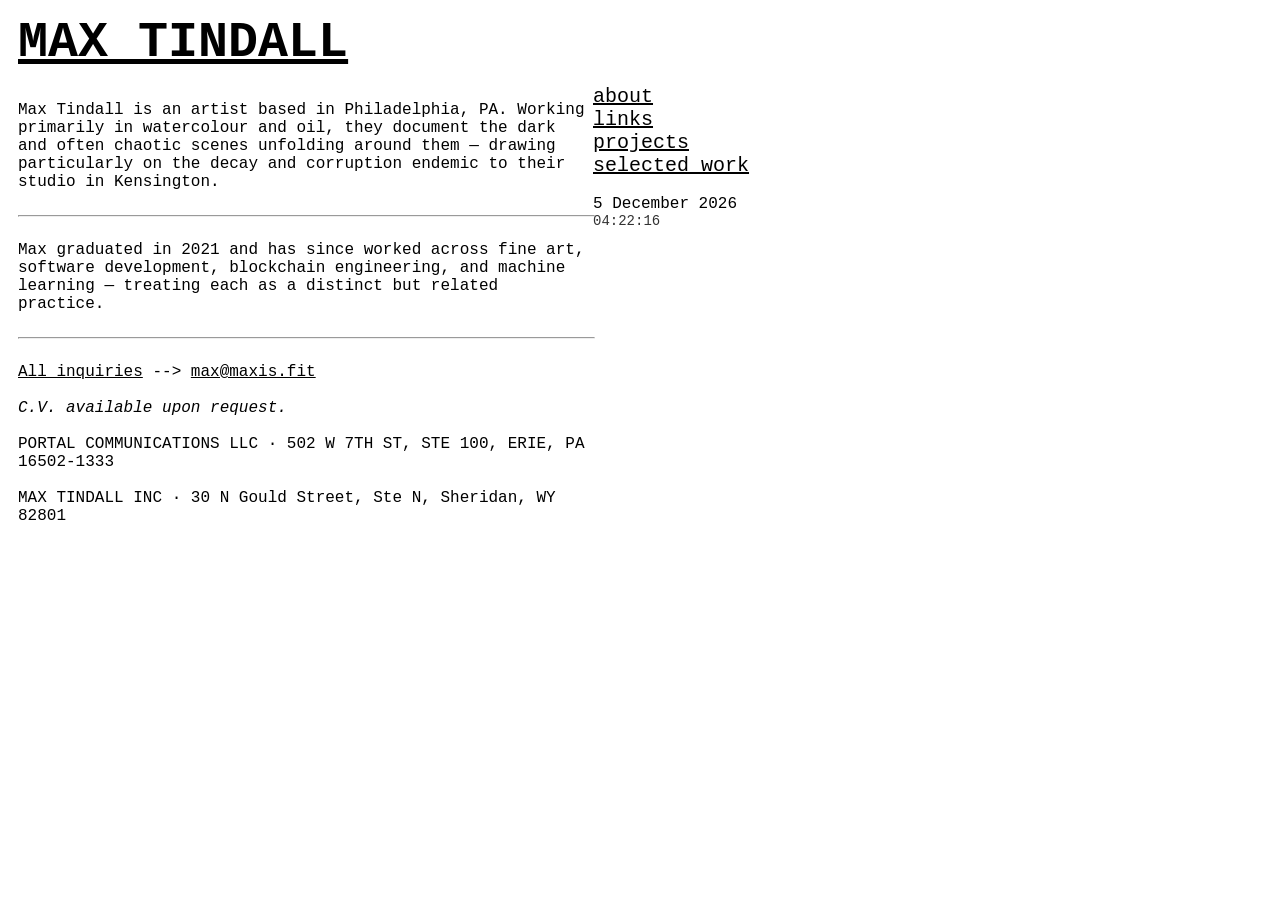
<file: about.html>
<!DOCTYPE html>
<html>
<head>
  <!---THIS SITE WAS CREATED BY MAX TINDALL & ALL WORK IS MY OWN;
  I do however use a wide variety of opensource software in my work,
  which can be found by digging about some of my code.
  If you see this notice, and take issue with something
  you see, contact me at: max@maxis.fit --->
  <title>Max Tindall</title>
  <meta charset="UTF-8">
<style>
/* GLOBAL FONT */
* {
  font-family: "Courier New", monospace;
}
/* CURSOR */
html, body, a {
  cursor: crosshair;
}
/* LINKS */
a:link, a:visited, a:active {
  color: black;
  text-decoration: underline;
  transition: color 0.2s ease 0.05s;
}
a:hover {
  color: hotpink;
  text-decoration: none;
}
/* BODY */
body {
  margin: 0;
  padding-left: 18px;
  padding-top: 14px;
  color: black;
}
/* CONTAINER */
#container {
  width: 750px;
}
/* TITLE */
h1 {
  font-size: 50px;
  margin: 0;
  padding-bottom: 14px;
  text-decoration: underline;
}
/* LEFT */
#portrait {
  float: left;
  width: 575px;
  height: auto;
  display: flex;
  align-items: flex-start;
  justify-content: center;
  flex-direction: column;
}
/* MENU */
#menu {
  font-size: 20px;
  float: right;
  width: 175px;
}
/* DATE + TIME (MATCHED SYSTEM) */
#dateOnly {
  margin-top: 18px;
  font-size: 16px;
}
#timeOnly {
  margin-top: 0px;
  font-size: 14px;
  opacity: 0.8;
}
/* CLEAR */
.clear {
  clear: both;
}
/* HARD MODE */
body.surprise {
  background: black;
  color: white;
  filter: invert(1) contrast(1.2);
  animation: jitter 0.12s infinite;
}
.follow-mode .follow-target {
  position: fixed;
  transform: translate(-50%, -50%);
  z-index: 9999;
  pointer-events: none;
}
.ghost {
  position: fixed;
  opacity: 0.15;
  pointer-events: none;
  transform: translate(-50%, -50%);
  z-index: 9998;
  filter: blur(2px);
  border-radius: 50%;
}
body.surprise #container {
  animation: breathe 4s infinite ease-in-out;
}
@keyframes breathe {
  0% { transform: scale(1); }
  50% { transform: scale(1.015); }
  100% { transform: scale(1); }
}
@keyframes jitter {
  0% { transform: translate(0,0); }
  50% { transform: translate(-2px,2px); }
  100% { transform: translate(0,0); }
}
</style>
  <meta name="viewport" content="width=device-width, initial-scale=1">
  <link rel="stylesheet" href="mobile.css?v=2">
</head>
<body>
<div id="container">
  <h1>
    <a href="index.html">MAX TINDALL</a>
  </h1>
  <div id="portrait">

    <p>Max Tindall is an artist based in Philadelphia, PA. Working primarily in watercolour and oil, they document the dark and often chaotic scenes unfolding around them — drawing particularly on the decay and corruption endemic to their studio in Kensington.</p>

    <hr style="width:100%">

    <!-- <p>Alongside their studio practice, Max builds software. They are the founder of Portal Communications LLC, a verified private communications company developing cryptographic identity infrastructure for high-trust professional environments.</p> -->

    <p>Max graduated in 2021 and has since worked across fine art, software development, blockchain engineering, and machine learning — treating each as a distinct but related practice.</p>

    <hr style="width:100%">

    <p>
      <u>All inquiries</u> --> <a href="mailto:max@maxis.fit">max@maxis.fit</a><br><br>
      <i>C.V. available upon request.</i><br><br>
      PORTAL COMMUNICATIONS LLC · 502 W 7TH ST, STE 100, ERIE, PA 16502-1333 <br><br>  MAX TINDALL INC · 30 N Gould Street, Ste N, Sheridan, WY 82801<br>
    
    </p>

  </div>
  <div id="menu">
    <a href="about.html">about</a><br/>
    <a href="links.html">links</a><br/>
    <a href="projects.html">projects</a>
    <a href="selected_work.html">selected work</a><br/>
    <!--<a href="#" onclick="toggleSurprise(); return false;">hard mode</a>-->
    <div id="dateOnly">
      <span id="dateText"></span>
    </div>
    <div id="timeOnly">
      <span id="timeText"></span>
    </div>
  </div>
  <div class="clear"></div>
</div>
<script>
/* DATE + TIME */
function getFormattedDate() {
  const d = new Date();
  return d.toLocaleDateString('en-GB', {
    day: 'numeric',
    month: 'long',
    year: 'numeric'
  });
}
function updateDate() {
  document.getElementById("dateText").textContent = getFormattedDate();
}
function updateTime() {
  const d = new Date();
  document.getElementById("timeText").textContent =
    d.toLocaleTimeString('en-GB', { hour12: false });
}
updateDate();
updateTime();
setInterval(updateTime, 1000);
(function scheduleMidnightUpdate(){
  const now = new Date();
  const next = new Date();
  next.setHours(24, 0, 0, 0);
  setTimeout(() => {
    updateDate();
    scheduleMidnightUpdate();
  }, next - now);
})();
/* HARD MODE (kept but unused) */
let followMode = false;
let ghosts = [];
let chaos = 0;
const followImg = document.createElement("img");
followImg.classList.add("follow-target");
followImg.style.width = "575px";
followImg.style.height = "575px";
followImg.style.borderRadius = "50%";
followImg.style.display = "none";
document.body.appendChild(followImg);
/* Cmd+S (Ctrl+S elsewhere) toggles surprise mode. preventDefault stops the
   browser's Save Page dialog. Ignored while typing in a field. */
document.addEventListener("keydown", (e) => {
  if ((e.metaKey || e.ctrlKey) && (e.key === "s" || e.key === "S")) {
    const t = e.target;
    if (t && (t.tagName === "INPUT" || t.tagName === "TEXTAREA" || t.isContentEditable)) return;
    e.preventDefault();
    toggleSurprise();
  }
});

function toggleSurprise() {
  if (!followImg.src) followImg.src = "circular_image.png"; // load on demand
  followMode = !followMode;
  document.body.classList.toggle("surprise");
  document.body.classList.toggle("follow-mode");
  followImg.style.display = followMode ? "block" : "none";
  if (!followMode) {
    ghosts.forEach(g => g.remove());
    ghosts = [];
    chaos = 0;
    document.body.style.transform = "";
  }
}
let mouseX = 0;
let mouseY = 0;
document.addEventListener("mousemove", (e) => {
  mouseX = e.clientX;
  mouseY = e.clientY;
});
function animateChaos() {
  if (followMode) {
    followImg.style.left = mouseX + "px";
    followImg.style.top = mouseY + "px";
    if (Math.random() < 0.2) {
      const ghost = followImg.cloneNode(true);
      ghost.classList.add("ghost");
      ghost.style.left = mouseX + "px";
      ghost.style.top = mouseY + "px";
      document.body.appendChild(ghost);
      setTimeout(() => ghost.remove(), 800);
    }
    chaos += 0.002;
    document.body.style.transform =
      `rotate(${Math.sin(chaos) * 0.5}deg)`;
  }
  requestAnimationFrame(animateChaos);
}
animateChaos();
</script>
</body>
</html>
</file>
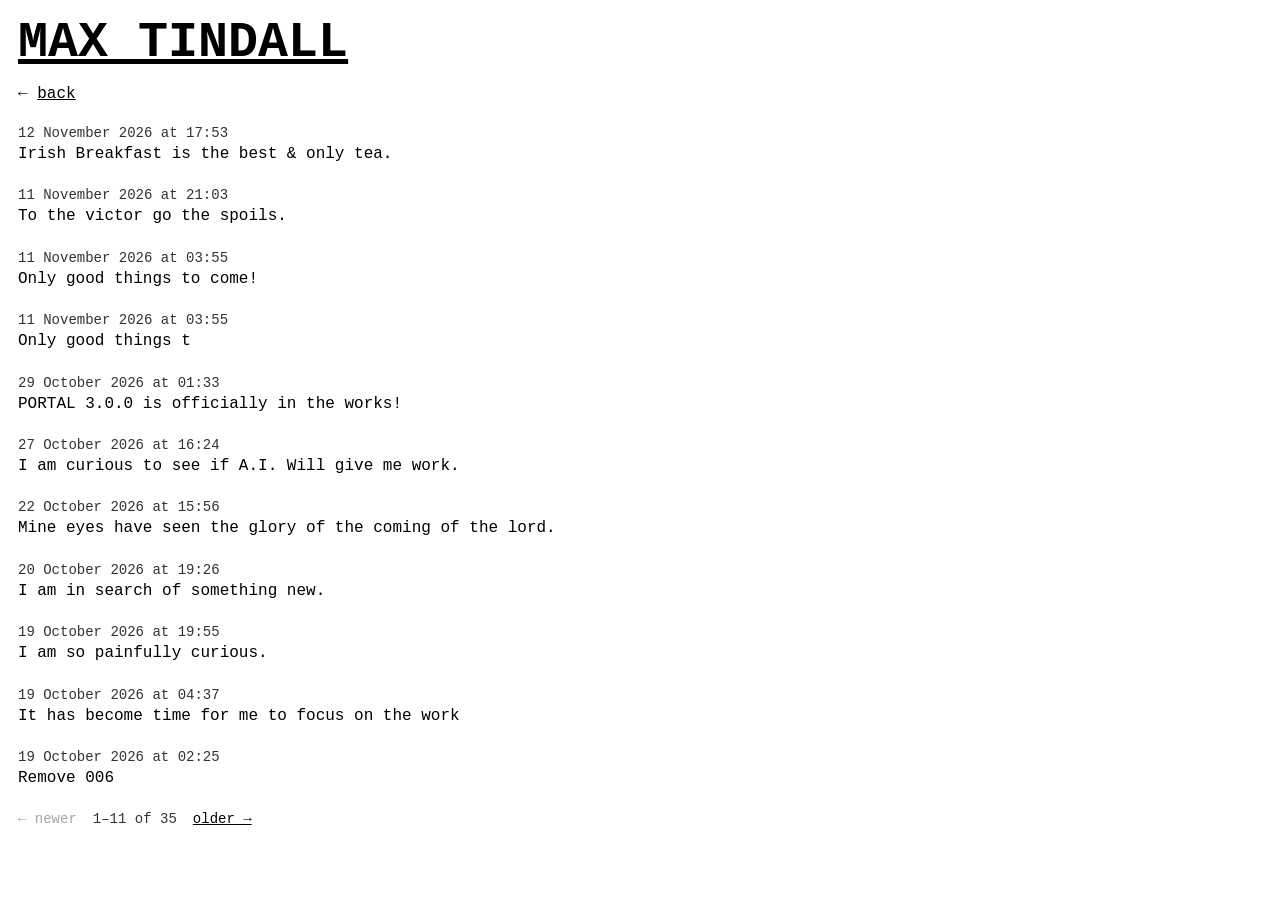
<file: archive.html>
<!DOCTYPE html>
<html>
<head>
<title>Max Tindall - archive</title>
<meta charset="UTF-8">
<style>
* { font-family: "Courier New", monospace; }
html, body, a { cursor: crosshair; }
a { color: black; text-decoration: underline; }
a:hover { color: hotpink; text-decoration: none; }
body { margin: 0; padding-left: 18px; padding-top: 14px; }
#container { width: 750px; max-width: calc(100vw - 36px); }
#list { width: 575px; max-width: 100%; }
h1 { font-size: 50px; margin: 0; padding-bottom: 14px; text-decoration: underline; }
.entry { margin: 0 0 22px; }
.when { font-size: 14px; opacity: 0.8; margin-bottom: 2px; }
.text { font-size: 16px; line-height: 1.4; white-space: pre-wrap; word-wrap: break-word; }
#pager { display: flex; flex-wrap: wrap; align-items: baseline; gap: 6px 16px; margin: 6px 0 40px; font-size: 14px; }
#pager .cur { opacity: 0.8; }   /* range text: plain and muted, like the date and time elsewhere */
#pager .off { opacity: 0.35; }
@media (pointer: coarse) { #pager a, #pager span { padding: 10px 0; } }   /* roomier tap targets */
</style>
  <meta name="viewport" content="width=device-width, initial-scale=1">
  <link rel="stylesheet" href="mobile.css?v=2">
</head>
<body>
<div id="container">
<h1><a href="index.html">MAX TINDALL</a></h1>
<p style="font-size:16px;margin:0 0 22px">&larr; <a href="index.html">back</a></p>
<div id="list"></div>
<div id="pager"></div>
</div>
<script>
/* proper capitalisation for updates only: first letter, after . ! ?, and standalone "i" */
function capitalise(t) {
  return t.replace(/(^|[.!?]\s+)([a-z])/g, (m, a, b) => a + b.toUpperCase())
          .replace(/\bi\b(?=['\s.,!?;:]|$)/g, "I");
}
/* PAGES FIT THE SCREEN. A page keeps adding updates (newest first) until the next one
   would push the pager off the bottom of the window. The URL names the first update shown
   (?n=8 = start at the 8th newest), not a page number, so a link or a rotated phone lands
   on the same update whatever the screen size. */
const MIN_SHOWN = 3, MAX_SHOWN = 12;   /* never fewer than 3 (tiny screens scroll), never more than 12 */
const PAGER_ROOM = matchMedia("(pointer: coarse)").matches ? 92 : 64;   /* px kept free under the list for the pager (taller tap targets on touch) */

let all = [];
let start = 0;                         /* index of the first update on this page (0 = newest) */

function makeEntry(u) {
  const e = document.createElement("div"); e.className = "entry";
  const w = document.createElement("div"); w.className = "when";
  w.textContent = new Date(u.date).toLocaleString("en-GB",
    { day: "numeric", month: "long", year: "numeric", hour: "2-digit", minute: "2-digit", hour12: false });
  const t = document.createElement("div"); t.className = "text"; t.textContent = capitalise(u.text);
  e.append(w, t);
  return e;
}

function render() {
  const list = document.getElementById("list");
  list.textContent = "";
  let shown = 0;
  while (start + shown < all.length && shown < MAX_SHOWN) {
    const el = makeEntry(all[start + shown]);
    list.appendChild(el);
    shown++;
    const bottom = list.getBoundingClientRect().bottom + window.scrollY + PAGER_ROOM;
    if (bottom > window.innerHeight && shown > MIN_SHOWN) {   /* this one doesn't fit: take it back */
      list.removeChild(el);
      shown--;
      break;
    }
  }
  renderPager(shown);
}

/* pager: "<- newer   8-14 of 27   older ->" */
function renderPager(shown) {
  const pager = document.getElementById("pager");
  pager.textContent = "";
  const end = start + shown;
  if (start === 0 && end >= all.length) return;          /* everything fits: no pager */

  const href = from => from <= 0 ? "archive.html" : "archive.html?n=" + (from + 1);
  const link = (from, text) => {
    const el = document.createElement(from === null ? "span" : "a");
    el.textContent = text;
    if (from === null) el.className = "off"; else el.href = href(from);
    return el;
  };
  const range = document.createElement("span");
  range.className = "cur";
  range.textContent = (start + 1) + "\u2013" + end + " of " + all.length;

  pager.append(link(start > 0 ? Math.max(0, start - shown) : null, "\u2190 newer"),
               range,
               link(end < all.length ? end : null, "older \u2192"));
}

fetch("updates.json", { cache: "no-cache" })
  .then(r => r.json())
  .then(d => {
    const list = document.getElementById("list");
    if (!d.updates.length) { list.textContent = "nothing yet."; return; }
    all = d.updates.slice().reverse();
    const asked = parseInt(new URLSearchParams(location.search).get("n"), 10);
    /* bad or missing ?n= -> newest; one past the end -> the last few, not a lonely single update */
    start = Math.min(Math.max(0, all.length - MIN_SHOWN), Math.max(0, (asked || 1) - 1));
    render();
  })
  .catch(() => { document.getElementById("list").textContent = "could not load."; });

/* re-fit when the window width changes (rotation, resize). Height-only changes are ignored:
   on phones the address bar showing and hiding resizes the window while you scroll. */
let lastW = window.innerWidth;
window.addEventListener("resize", () => {
  if (window.innerWidth !== lastW) { lastW = window.innerWidth; if (all.length) render(); }
});
</script>
</body>
</html>
</file>
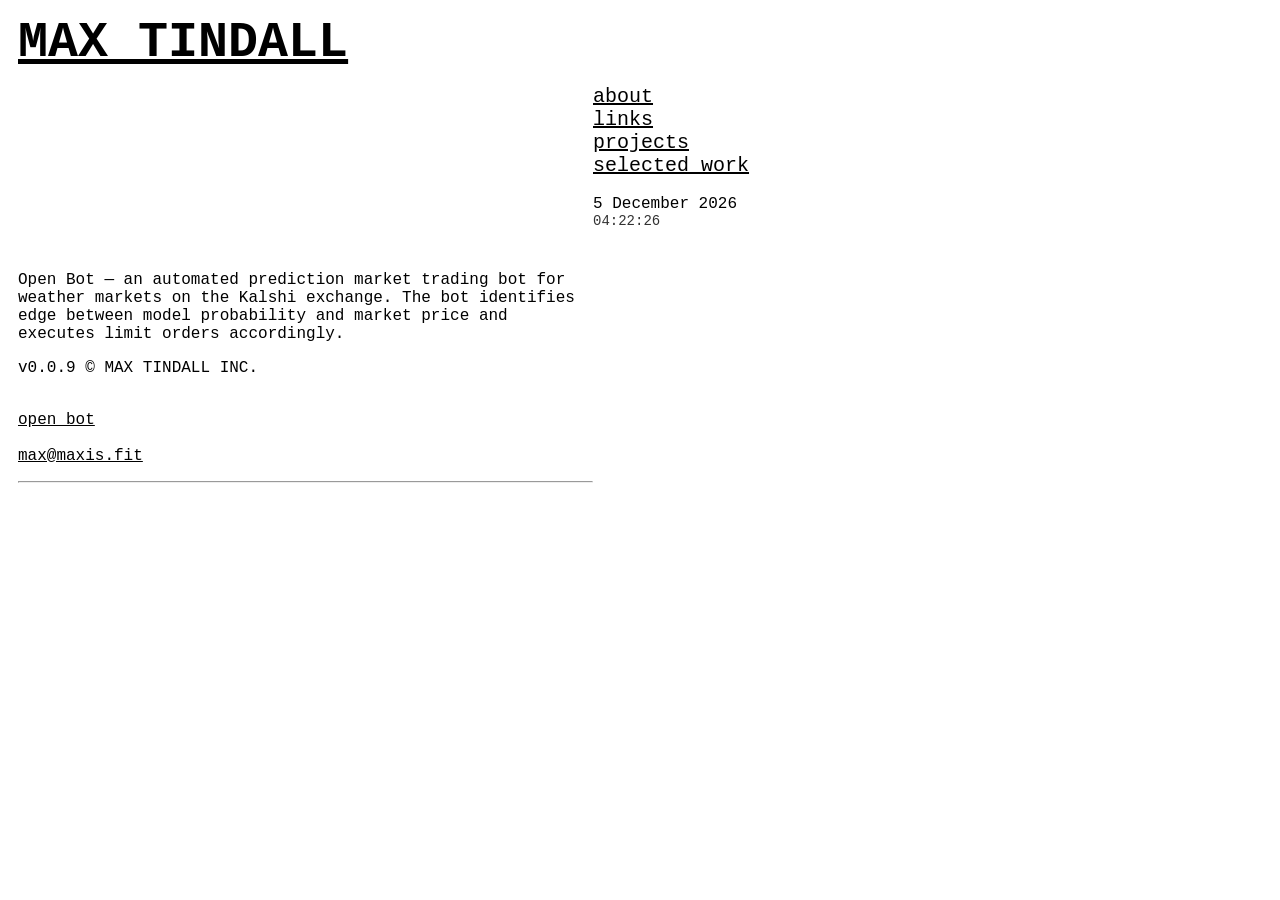
<file: openbot.html>
<!DOCTYPE html>
<html>
<head>
  <!---THIS SITE WAS CREATED BY MAX TINDALL & ALL WORK IS MY OWN;
  I do however use a wide variety of opensource software in my work,
  which can be found by digging about some of my code.
  If you see this notice, and take issue with something
  you see, contact me at: max@maxis.fit --->
  <title>Max Tindall</title>
  <meta charset="UTF-8">
<style>
/* GLOBAL FONT */
* {
  font-family: "Courier New", monospace;
}
/* CURSOR */
html, body, a {
  cursor: crosshair;
}
/* LINKS */
a:link, a:visited, a:active {
  color: black;
  text-decoration: underline;
  transition: color 0.2s ease 0.05s;
}
a:hover {
  color: hotpink;
  text-decoration: none;
}
/* BODY */
body {
  margin: 0;
  padding-left: 18px;
  padding-top: 14px;
  color: black;
}
/* CONTAINER */
#container {
  width: 750px;
}
/* TITLE */
h1 {
  font-size: 50px;
  margin: 0;
  padding-bottom: 14px;
  text-decoration: underline;
}
/* LEFT */
#portrait {
  float: left;
  width: 575px;
  height: 575px;
  display: flex;
  align-items: center;
  justify-content: center;
}
/* MENU */
#menu {
  font-size: 20px;
  float: right;
  width: 175px;
}
/* DATE + TIME (MATCHED SYSTEM) */
#dateOnly {
  margin-top: 18px;
  font-size: 16px;
}
#timeOnly {
  margin-top: 0px;
  font-size: 14px;
  opacity: 0.8;
}
/* CLEAR */
.clear {
  clear: both;
}
/* HARD MODE */
body.surprise {
  background: black;
  color: white;
  filter: invert(1) contrast(1.2);
  animation: jitter 0.12s infinite;
}
.follow-mode .follow-target {
  position: fixed;
  transform: translate(-50%, -50%);
  z-index: 9999;
  pointer-events: none;
}
.ghost {
  position: fixed;
  opacity: 0.15;
  pointer-events: none;
  transform: translate(-50%, -50%);
  z-index: 9998;
  filter: blur(2px);
  border-radius: 50%;
}
body.surprise #container {
  animation: breathe 4s infinite ease-in-out;
}
@keyframes breathe {
  0% { transform: scale(1); }
  50% { transform: scale(1.015); }
  100% { transform: scale(1); }
}
@keyframes jitter {
  0% { transform: translate(0,0); }
  50% { transform: translate(-2px,2px); }
  100% { transform: translate(0,0); }
}
</style>
  <meta name="viewport" content="width=device-width, initial-scale=1">
  <link rel="stylesheet" href="mobile.css?v=2">
</head>
<body>
<div id="container">
  <h1>
    <a href="index.html">MAX TINDALL</a>
  </h1>
  <div id="portrait">
    <div>
      <p>Open Bot —  an automated prediction market trading bot for weather markets on the Kalshi exchange. The bot identifies edge between model probability and market price and executes limit orders accordingly.</p>
      <p>v0.0.9  &copy; MAX TINDALL INC.</p>
      <p>
       <br>
        <a href="https://openbot.website" target="_blank">open bot</a><br><br>
        <a href="mailto:max@maxis.fit"> max@maxis.fit</a>
      </p>
      <hr>
    </div>
  </div>
  <div id="menu">
    <a href="about.html">about</a><br/>
    <a href="links.html">links</a><br/>
    <a href="projects.html">projects</a><br/>
    <a href="selected_work.html">selected work</a><br/>
    <!--<a href="#" onclick="toggleSurprise(); return false;">hard mode</a>-->
    <div id="dateOnly">
      <span id="dateText"></span>
    </div>
    <div id="timeOnly">
      <span id="timeText"></span>
    </div>
  </div>
  <div class="clear"></div>
</div>
<script>
/* DATE + TIME */
function getFormattedDate() {
  const d = new Date();
  return d.toLocaleDateString('en-GB', {
    day: 'numeric',
    month: 'long',
    year: 'numeric'
  });
}
function updateDate() {
  document.getElementById("dateText").textContent = getFormattedDate();
}
function updateTime() {
  const d = new Date();
  document.getElementById("timeText").textContent =
    d.toLocaleTimeString('en-GB', { hour12: false });
}
updateDate();
updateTime();
setInterval(updateTime, 1000);
(function scheduleMidnightUpdate(){
  const now = new Date();
  const next = new Date();
  next.setHours(24, 0, 0, 0);
  setTimeout(() => {
    updateDate();
    scheduleMidnightUpdate();
  }, next - now);
})();
/* HARD MODE (kept but unused) */
let followMode = false;
let ghosts = [];
let chaos = 0;
const followImg = document.createElement("img");
followImg.classList.add("follow-target");
followImg.style.width = "575px";
followImg.style.height = "575px";
followImg.style.borderRadius = "50%";
followImg.style.display = "none";
document.body.appendChild(followImg);
/* Cmd+S (Ctrl+S elsewhere) toggles surprise mode. preventDefault stops the
   browser's Save Page dialog. Ignored while typing in a field. */
document.addEventListener("keydown", (e) => {
  if ((e.metaKey || e.ctrlKey) && (e.key === "s" || e.key === "S")) {
    const t = e.target;
    if (t && (t.tagName === "INPUT" || t.tagName === "TEXTAREA" || t.isContentEditable)) return;
    e.preventDefault();
    toggleSurprise();
  }
});

function toggleSurprise() {
  if (!followImg.src) followImg.src = "circular_image.png"; // load on demand
  followMode = !followMode;
  document.body.classList.toggle("surprise");
  document.body.classList.toggle("follow-mode");
  followImg.style.display = followMode ? "block" : "none";
  if (!followMode) {
    ghosts.forEach(g => g.remove());
    ghosts = [];
    chaos = 0;
    document.body.style.transform = "";
  }
}
let mouseX = 0;
let mouseY = 0;
document.addEventListener("mousemove", (e) => {
  mouseX = e.clientX;
  mouseY = e.clientY;
});
function animateChaos() {
  if (followMode) {
    followImg.style.left = mouseX + "px";
    followImg.style.top = mouseY + "px";
    if (Math.random() < 0.2) {
      const ghost = followImg.cloneNode(true);
      ghost.classList.add("ghost");
      ghost.style.left = mouseX + "px";
      ghost.style.top = mouseY + "px";
      document.body.appendChild(ghost);
      setTimeout(() => ghost.remove(), 800);
    }
    chaos += 0.002;
    document.body.style.transform =
      `rotate(${Math.sin(chaos) * 0.5}deg)`;
  }
  requestAnimationFrame(animateChaos);
}
animateChaos();
</script>
</body>
</html>
</file>
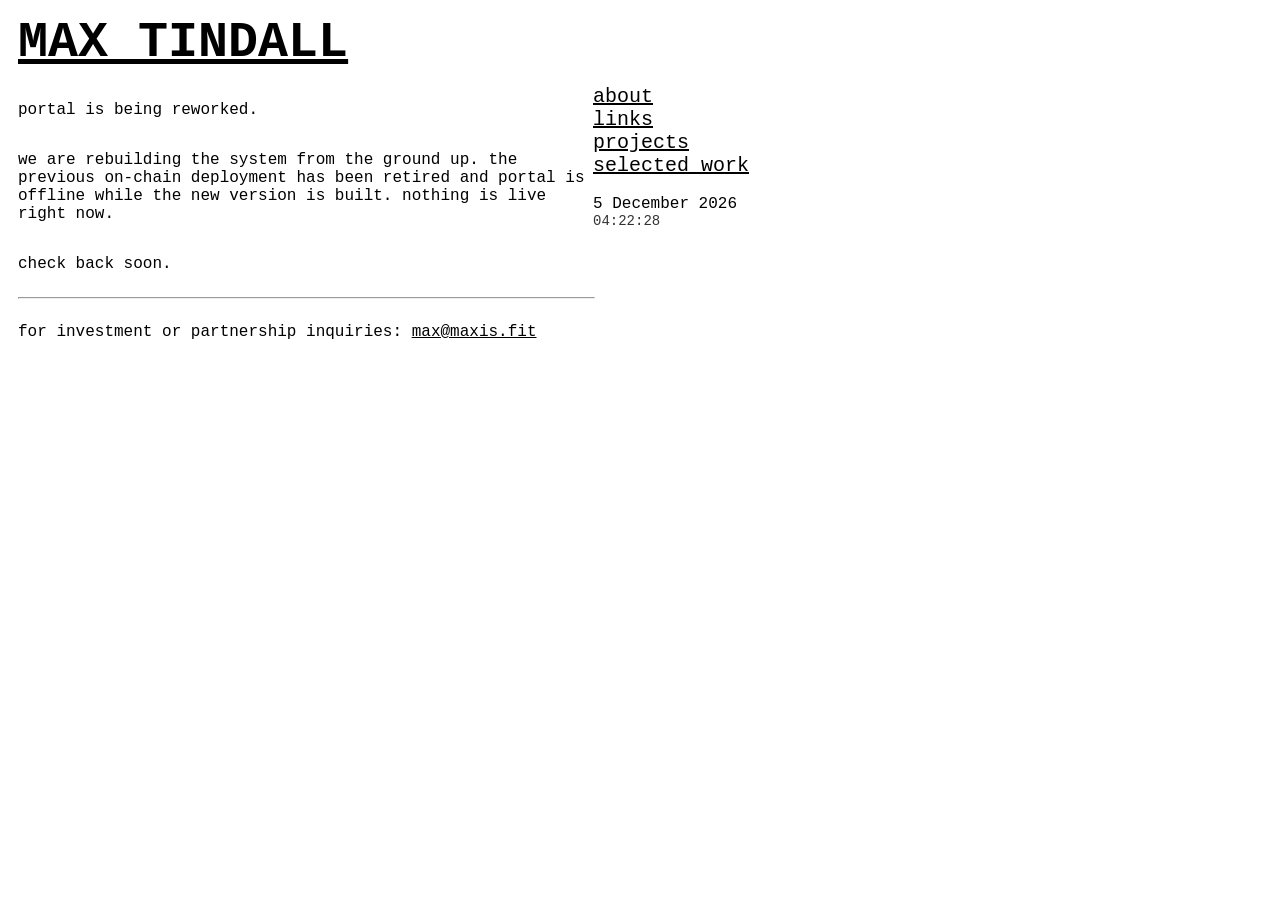
<file: portal.html>
<!DOCTYPE html>
<html>
<head>
  <!---THIS SITE WAS CREATED BY MAX TINDALL & ALL WORK IS MY OWN;
  I do however use a wide variety of opensource software in my work,
  which can be found by digging about some of my code.
  If you see this notice, and take issue with something
  you see, contact me at: max@maxis.fit --->
  <title>Max Tindall</title>
  <meta charset="UTF-8">
<style>
/* GLOBAL FONT */
* {
  font-family: "Courier New", monospace;
}
/* CURSOR */
html, body, a {
  cursor: crosshair;
}
/* LINKS */
a:link, a:visited, a:active {
  color: black;
  text-decoration: underline;
  transition: color 0.2s ease 0.05s;
}
a:hover {
  color: hotpink;
  text-decoration: none;
}
/* BODY */
body {
  margin: 0;
  padding-left: 18px;
  padding-top: 14px;
  color: black;
}
/* CONTAINER */
#container {
  width: 750px;
}
/* TITLE */
h1 {
  font-size: 50px;
  margin: 0;
  padding-bottom: 14px;
  text-decoration: underline;
}
/* LEFT */
#portrait {
  float: left;
  width: 575px;
  height: auto;
  display: flex;
  align-items: flex-start;
  justify-content: center;
  flex-direction: column;
}
/* MENU */
#menu {
  font-size: 20px;
  float: right;
  width: 175px;
}
/* DATE + TIME (MATCHED SYSTEM) */
#dateOnly {
  margin-top: 18px;
  font-size: 16px;
}
#timeOnly {
  margin-top: 0px;
  font-size: 14px;
  opacity: 0.8;
}
/* CLEAR */
.clear {
  clear: both;
}
/* HARD MODE */
body.surprise {
  background: black;
  color: white;
  filter: invert(1) contrast(1.2);
  animation: jitter 0.12s infinite;
}
.follow-mode .follow-target {
  position: fixed;
  transform: translate(-50%, -50%);
  z-index: 9999;
  pointer-events: none;
}
.ghost {
  position: fixed;
  opacity: 0.15;
  pointer-events: none;
  transform: translate(-50%, -50%);
  z-index: 9998;
  filter: blur(2px);
  border-radius: 50%;
}
body.surprise #container {
  animation: breathe 4s infinite ease-in-out;
}
@keyframes breathe {
  0% { transform: scale(1); }
  50% { transform: scale(1.015); }
  100% { transform: scale(1); }
}
@keyframes jitter {
  0% { transform: translate(0,0); }
  50% { transform: translate(-2px,2px); }
  100% { transform: translate(0,0); }
}
</style>
  <meta name="viewport" content="width=device-width, initial-scale=1">
  <link rel="stylesheet" href="mobile.css?v=2">
</head>
<body>
<div id="container">
  <h1>
    <a href="index.html">MAX TINDALL</a>
  </h1>
  <div id="portrait">

    <p>portal is being reworked.</p>

    <p>we are rebuilding the system from the ground up. the previous on-chain deployment has been retired and portal is offline while the new version is built. nothing is live right now.</p>

    <p>check back soon.</p>

    <hr style="width:100%">

    <p>for investment or partnership inquiries: <a href="mailto:max@maxis.fit">max@maxis.fit</a></p>

  </div>
  <div id="menu">
    <a href="about.html">about</a><br/>
    <a href="links.html">links</a><br/>
    <a href="projects.html">projects</a>
    <a href="selected_work.html">selected work</a><br/>
    <!--<a href="#" onclick="toggleSurprise(); return false;">hard mode</a>-->
    <div id="dateOnly">
      <span id="dateText"></span>
    </div>
    <div id="timeOnly">
      <span id="timeText"></span>
    </div>
  </div>
  <div class="clear"></div>
</div>
<script>
/* DATE + TIME */
function getFormattedDate() {
  const d = new Date();
  return d.toLocaleDateString('en-GB', {
    day: 'numeric',
    month: 'long',
    year: 'numeric'
  });
}
function updateDate() {
  document.getElementById("dateText").textContent = getFormattedDate();
}
function updateTime() {
  const d = new Date();
  document.getElementById("timeText").textContent =
    d.toLocaleTimeString('en-GB', { hour12: false });
}
updateDate();
updateTime();
setInterval(updateTime, 1000);
(function scheduleMidnightUpdate(){
  const now = new Date();
  const next = new Date();
  next.setHours(24, 0, 0, 0);
  setTimeout(() => {
    updateDate();
    scheduleMidnightUpdate();
  }, next - now);
})();
/* HARD MODE (kept but unused) */
let followMode = false;
let ghosts = [];
let chaos = 0;
const followImg = document.createElement("img");
followImg.classList.add("follow-target");
followImg.style.width = "575px";
followImg.style.height = "575px";
followImg.style.borderRadius = "50%";
followImg.style.display = "none";
document.body.appendChild(followImg);
/* Cmd+S (Ctrl+S elsewhere) toggles surprise mode. preventDefault stops the
   browser's Save Page dialog. Ignored while typing in a field. */
document.addEventListener("keydown", (e) => {
  if ((e.metaKey || e.ctrlKey) && (e.key === "s" || e.key === "S")) {
    const t = e.target;
    if (t && (t.tagName === "INPUT" || t.tagName === "TEXTAREA" || t.isContentEditable)) return;
    e.preventDefault();
    toggleSurprise();
  }
});

function toggleSurprise() {
  if (!followImg.src) followImg.src = "circular_image.png"; // load on demand
  followMode = !followMode;
  document.body.classList.toggle("surprise");
  document.body.classList.toggle("follow-mode");
  followImg.style.display = followMode ? "block" : "none";
  if (!followMode) {
    ghosts.forEach(g => g.remove());
    ghosts = [];
    chaos = 0;
    document.body.style.transform = "";
  }
}
let mouseX = 0;
let mouseY = 0;
document.addEventListener("mousemove", (e) => {
  mouseX = e.clientX;
  mouseY = e.clientY;
});
function animateChaos() {
  if (followMode) {
    followImg.style.left = mouseX + "px";
    followImg.style.top = mouseY + "px";
    if (Math.random() < 0.2) {
      const ghost = followImg.cloneNode(true);
      ghost.classList.add("ghost");
      ghost.style.left = mouseX + "px";
      ghost.style.top = mouseY + "px";
      document.body.appendChild(ghost);
      setTimeout(() => ghost.remove(), 800);
    }
    chaos += 0.002;
    document.body.style.transform =
      `rotate(${Math.sin(chaos) * 0.5}deg)`;
  }
  requestAnimationFrame(animateChaos);
}
animateChaos();
</script>
</body>
</html>
</file>
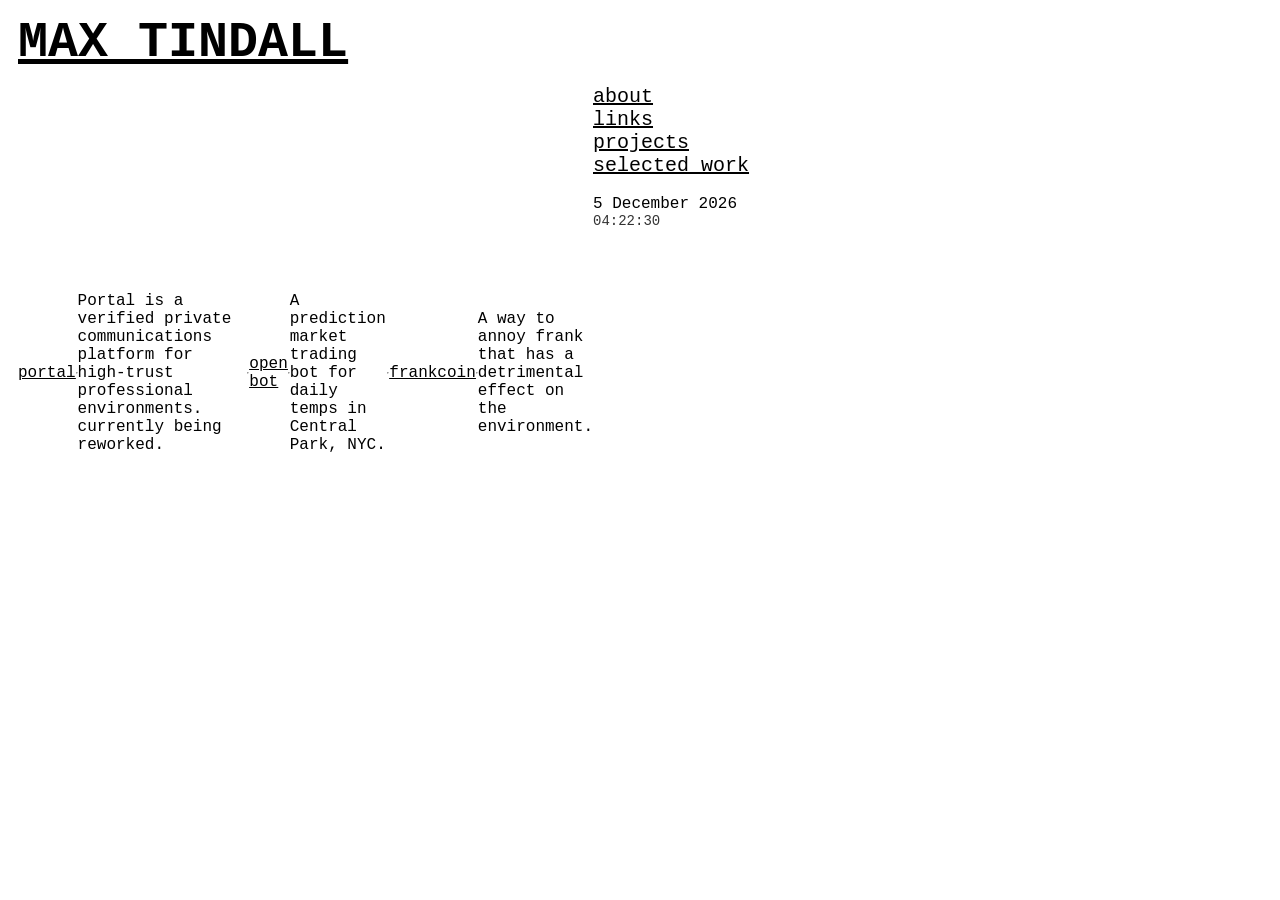
<file: projects.html>
<!DOCTYPE html>
<html>
<head>
  <!---THIS SITE WAS CREATED BY MAX TINDALL & ALL WORK IS MY OWN; 
  I do however use a wide variety of opensource software in my work, 
  which can be found by digging about some of my code. 
  If you see this notice, and take issue with something 
  you see, contact me at: max@maxis,fit --->

  <title>Max Tindall</title>
  <meta charset="UTF-8">

<style>

/* GLOBAL FONT */
* {
  font-family: "Courier New", monospace;
}

/* CURSOR */
html, body, a {
  cursor: crosshair;
}

/* LINKS */
a:link, a:visited, a:active {
  color: black;
  text-decoration: underline;
  transition: color 0.2s ease 0.05s;
}

a:hover {
  color: hotpink;
  text-decoration: none;
}

/* BODY */
body {
  margin: 0;
  padding-left: 18px;
  padding-top: 14px;
  color: black;
}

/* CONTAINER */
#container {
  width: 750px;
}

/* TITLE */
h1 {
  font-size: 50px;
  margin: 0;
  padding-bottom: 14px;
  text-decoration: underline;
}

/* LEFT */
#portrait {
  float: left;
  width: 575px;
  height: 575px;
  display: flex;
  align-items: center;
  justify-content: center;
}

/* MENU */
#menu {
  font-size: 20px;
  float: right;
  width: 175px;
}

/* DATE + TIME (MATCHED SYSTEM) */
#dateOnly {
  margin-top: 18px;
  font-size: 16px;
}

#timeOnly {
  margin-top: 0px;
  font-size: 14px;
  opacity: 0.8;
}

/* CLEAR */
.clear {
  clear: both;
}

/* HARD MODE */
body.surprise {
  background: black;
  color: white;
  filter: invert(1) contrast(1.2);
  animation: jitter 0.12s infinite;
}

.follow-mode .follow-target {
  position: fixed;
  transform: translate(-50%, -50%);
  z-index: 9999;
  pointer-events: none;
}

.ghost {
  position: fixed;
  opacity: 0.15;
  pointer-events: none;
  transform: translate(-50%, -50%);
  z-index: 9998;
  filter: blur(2px);
  border-radius: 50%;
}

body.surprise #container {
  animation: breathe 4s infinite ease-in-out;
}

@keyframes breathe {
  0% { transform: scale(1); }
  50% { transform: scale(1.015); }
  100% { transform: scale(1); }
}

@keyframes jitter {
  0% { transform: translate(0,0); }
  50% { transform: translate(-2px,2px); }
  100% { transform: translate(0,0); }
}

</style>
  <meta name="viewport" content="width=device-width, initial-scale=1">
  <link rel="stylesheet" href="mobile.css?v=2">
</head>

<body>

<div id="container">

  <h1>
    <a href="index.html">MAX TINDALL</a>
  </h1>

  <div id="portrait">

<p><u><a href="portal.html">portal</a><hr></u>
Portal is a verified private communications platform for high-trust professional environments. currently being reworked.</p>
<hr>
<p><u><a href="openbot.html">open bot</a><hr></u>A prediction market trading bot for daily temps in Central Park, NYC.</p>
<hr>
<p><u><a href="frankcoin.html">frankcoin</a><hr></u>A way to annoy frank that has a detrimental effect on the environment. </p>

  </div>

  <div id="menu">
    <a href="about.html">about</a><br/>
    <a href="links.html">links</a><br/>
    <a href="projects.html">projects</a>
    <a href="selected_work.html">selected work</a><br/>
    <!--<a href="#" onclick="toggleSurprise(); return false;">hard mode</a>-->

    <div id="dateOnly">
      <span id="dateText"></span>
    </div>

    <div id="timeOnly">
      <span id="timeText"></span>
    </div>
  </div>

  <div class="clear"></div>

</div>

<script>

/* DATE + TIME */
function getFormattedDate() {
  const d = new Date();
  return d.toLocaleDateString('en-GB', {
    day: 'numeric',
    month: 'long',
    year: 'numeric'
  });
}

function updateDate() {
  document.getElementById("dateText").textContent = getFormattedDate();
}

function updateTime() {
  const d = new Date();
  document.getElementById("timeText").textContent =
    d.toLocaleTimeString('en-GB', { hour12: false });
}

updateDate();
updateTime();
setInterval(updateTime, 1000);

(function scheduleMidnightUpdate(){
  const now = new Date();
  const next = new Date();
  next.setHours(24, 0, 0, 0);

  setTimeout(() => {
    updateDate();
    scheduleMidnightUpdate();
  }, next - now);
})();

/* HARD MODE (kept but unused) */
let followMode = false;
let ghosts = [];
let chaos = 0;

const followImg = document.createElement("img");
followImg.classList.add("follow-target");
followImg.style.width = "575px";
followImg.style.height = "575px";
followImg.style.borderRadius = "50%";
followImg.style.display = "none";
document.body.appendChild(followImg);

/* Cmd+S (Ctrl+S elsewhere) toggles surprise mode. preventDefault stops the
   browser's Save Page dialog. Ignored while typing in a field. */
document.addEventListener("keydown", (e) => {
  if ((e.metaKey || e.ctrlKey) && (e.key === "s" || e.key === "S")) {
    const t = e.target;
    if (t && (t.tagName === "INPUT" || t.tagName === "TEXTAREA" || t.isContentEditable)) return;
    e.preventDefault();
    toggleSurprise();
  }
});

function toggleSurprise() {
  if (!followImg.src) followImg.src = "circular_image.png"; // load on demand
  followMode = !followMode;
  document.body.classList.toggle("surprise");
  document.body.classList.toggle("follow-mode");

  followImg.style.display = followMode ? "block" : "none";

  if (!followMode) {
    ghosts.forEach(g => g.remove());
    ghosts = [];
    chaos = 0;
    document.body.style.transform = "";
  }
}

let mouseX = 0;
let mouseY = 0;

document.addEventListener("mousemove", (e) => {
  mouseX = e.clientX;
  mouseY = e.clientY;
});

function animateChaos() {

  if (followMode) {

    followImg.style.left = mouseX + "px";
    followImg.style.top = mouseY + "px";

    if (Math.random() < 0.2) {
      const ghost = followImg.cloneNode(true);
      ghost.classList.add("ghost");

      ghost.style.left = mouseX + "px";
      ghost.style.top = mouseY + "px";

      document.body.appendChild(ghost);

      setTimeout(() => ghost.remove(), 800);
    }

    chaos += 0.002;

    document.body.style.transform =
      `rotate(${Math.sin(chaos) * 0.5}deg)`;
  }

  requestAnimationFrame(animateChaos);
}

animateChaos();

</script>

</body>
</html>
</file>
<file: mobile.css>
/* Phone / small-screen layout, shared by every page.
   Desktop layout (750px container, 575px image, 175px menu column) is untouched
   above 760px. Below it: title, nav row, content, then the date and time.
   #menu is flattened with display: contents so its children can be reordered
   without changing any page markup. */

html { -webkit-text-size-adjust: 100%; }

/* ---------- touch controls (selected work) ---------- */
#controls { display: none; }

@media (pointer: coarse) {
  #keys { display: none; }
  #controls { display: block; margin-top: 20px; }
  #controls .box {
    border: 1px dashed currentColor;
    font-size: 12px;
    opacity: 0.8;
  }
  #controls .row { display: flex; }
  #controls button {
    flex: 1;
    height: 44px;
    margin: 0;
    padding: 0;
    border: 0;
    background: none;
    color: inherit;
    font: inherit;
    font-size: 14px;
    cursor: pointer;
    -webkit-tap-highlight-color: transparent;
  }
  #controls button + button { border-left: 1px dashed currentColor; }
  #controls button:active { color: hotpink; }
  #controls .hint { padding: 6px 8px 8px; border-top: 1px dashed currentColor; line-height: 1.5; }
}

/* ---------- small screens ---------- */
@media (max-width: 760px) {

  body {
    padding: 14px 16px 48px;
  }

  #container {
    width: auto;
    max-width: 750px;
    display: flex;
    flex-wrap: wrap;
    align-items: baseline;
    column-gap: 14px;
  }

  /* title scales so "MAX TINDALL" always fits on one line */
  h1 {
    flex: 0 0 100%;
    order: 0;
    font-size: min(50px, calc((100vw - 32px) / 6.8));
    padding-bottom: 4px;
  }

  /* nav row, right under the title */
  #menu { display: contents; }
  #menu > a {
    order: 1;
    font-size: 16px;
    padding: 10px 0;
  }
  #menu > br, .clear { display: none; }

  /* content */
  #portrait {
    order: 2;
    float: none;
    flex: 0 0 100%;
    width: 100%;
    max-width: 575px;
    height: auto;
    display: block;
    margin-top: 6px;
    line-height: 1.45;
    overflow-wrap: anywhere;
  }
  #portrait:has(#mainImage) { aspect-ratio: 1; }   /* selected work: square frame */
  #portrait hr { width: 100% !important; }

  /* homepage circle scales with the screen */
  .circle-gallery {
    width: 100%;
    height: auto;
    aspect-ratio: 1;
  }
  .circle-gallery img,
  .circle-gallery video {
    width: 100%;
    height: 100%;
  }

  /* things that used to live in the menu column, now under the content */
  #description, #latest { order: 3; flex: 0 0 100%; margin-top: 14px; font-size: 15px; line-height: 1.4; }
  #status           { order: 4; flex: 0 0 100%; margin-top: 8px; font-size: 15px; }
  #keys             { order: 5; flex: 0 0 100%; }
  #controls         { order: 5; flex: 0 0 100%; }          /* a full row of its own: the date sits below, never beside */
  #controls .box    { width: min(100%, 220px); box-sizing: border-box; }
  #dateOnly         { order: 6; margin-top: 22px; font-size: 14px; white-space: nowrap; }
  #timeOnly         { order: 7; margin-top: 22px; font-size: 14px; white-space: nowrap; }

  /* link lists: roomy enough to tap */
  .tap-list { line-height: 2.2; }

  /* archive page */
  #list { width: 100%; }
  #container > p { flex: 0 0 100%; }
}

/* gallery image: vertical scrolling stays with the page, horizontal swipes are ours;
   (zoomed state sets touch-action: none inline in the page) */
#mainImage {
  touch-action: pan-y;
  -webkit-touch-callout: none;
  -webkit-tap-highlight-color: transparent;
}
</file>
